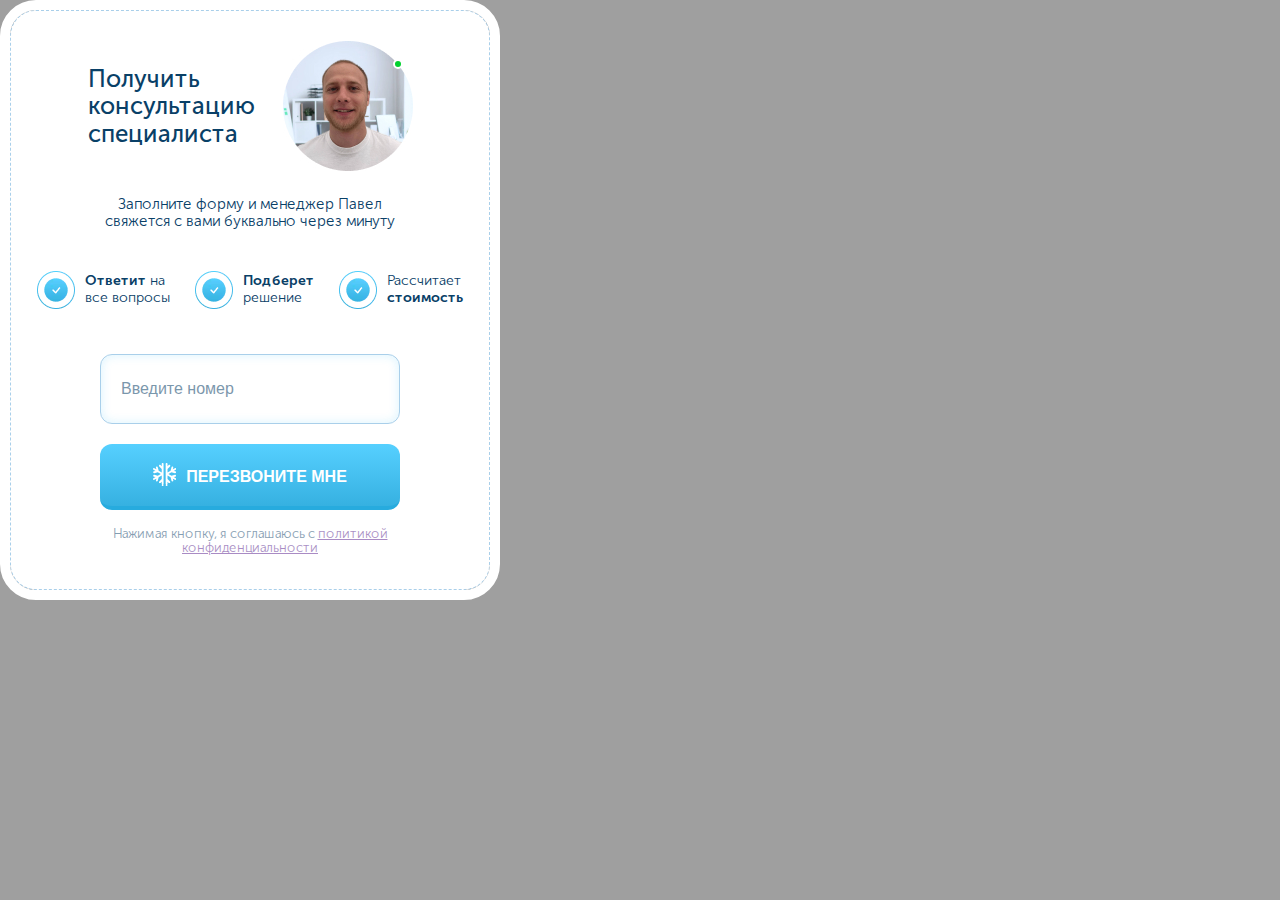
<file: index.html>
<!DOCTYPE html>
<html lang="en">
  <head>
    <meta charset="UTF-8" />
    <meta name="viewport" content="width=device-width, initial-scale=1.0" />
    <title>Синтел</title>
    <link rel="stylesheet" href="css/norm.css" />
    <link rel="stylesheet" href="css/style-min.css" />
  </head>
  <body>
    <!-- Форма получить консультацию -->
    <form action="" class="get-consultation-form">
      <div class="get-consultation-form__header">
        <div class="get-consultation-form__header-text">
          Получить консультацию специалиста
        </div>
        <div class="get-consultation-form__header-img"></div>
      </div>
      <div class="get-consultation-form__description">
        Заполните форму и менеджер Павел свяжется с вами буквально через минуту
      </div>
      <div class="get-consultation-form__will-do">
        <div class="will-do-point">
          <div class="will-do-point__img"></div>
          <div class="will-do-point__text">
            <strong>Ответит</strong> на <br />все вопросы
          </div>
        </div>
        <div class="will-do-point">
          <div class="will-do-point__img"></div>
          <div class="will-do-point__text">
            <strong>Подберет</strong> <br />
            решение
          </div>
        </div>
        <div class="will-do-point">
          <div class="will-do-point__img"></div>
          <div class="will-do-point__text">
            Рассчитает <br />
            <strong>стоимость</strong>
          </div>
        </div>
      </div>
      <input
        class="input-tel get-consultation-form__input-tel"
        type="tel"
        pattern="\+7\-[0-9]{3}\-[0-9]{3}\-[0-9]{2}\-[0-9]{2}"
        placeholder="Введите номер"
        required
      />
      <button class="blue-button get-consultation-form__blue-button">
        <div class="blue-button__ico"></div>
        <div class="blue-button__text">ПЕРЕЗВОНИТЕ МНЕ</div>
      </button>

      <div class="get-consultation-form__footer">
        Нажимая кнопку, я соглашаюсь с
        <a href="">политикой конфиденциальности</a>
      </div>
    </form>
  </body>
</html>
</file>
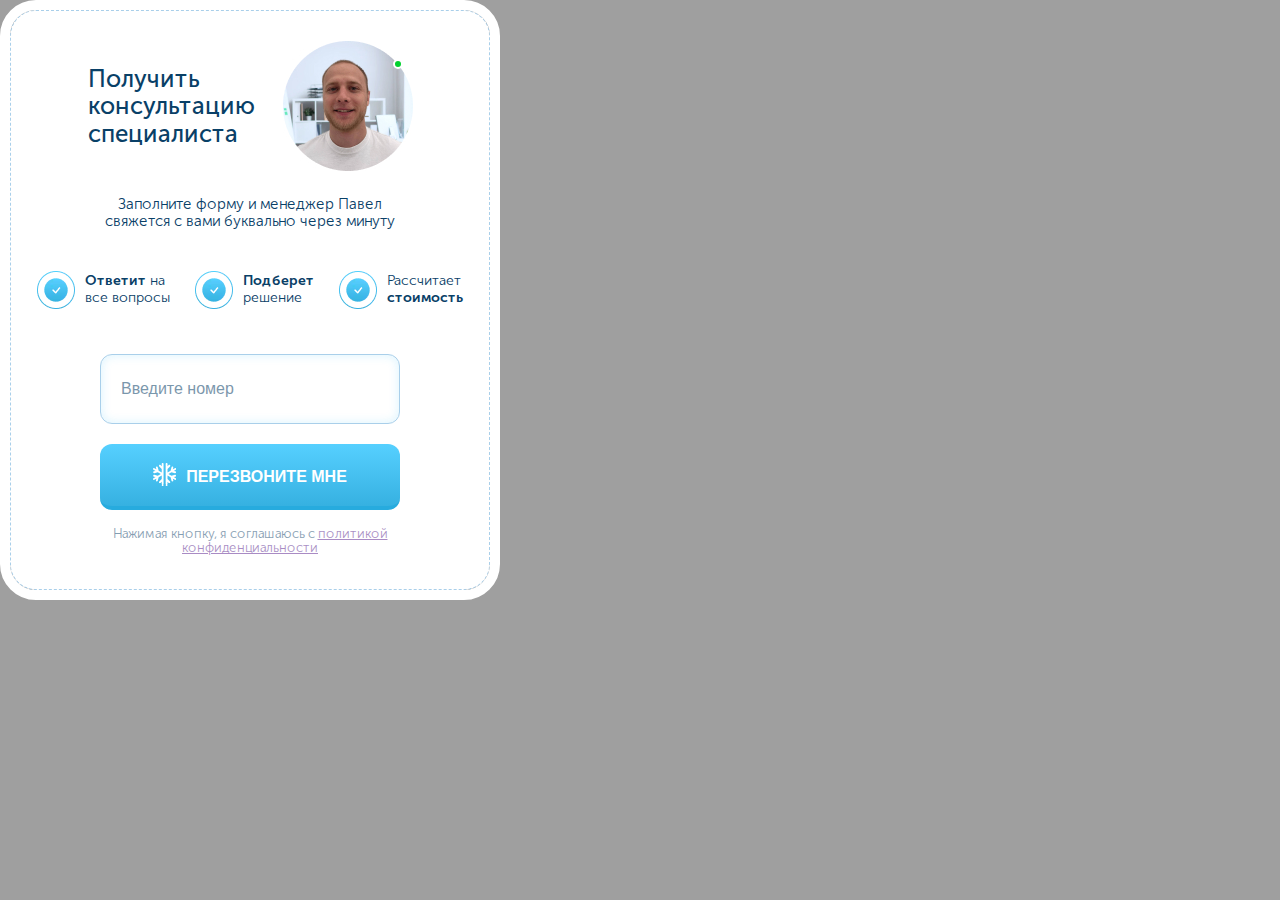
<file: components.html>
<!DOCTYPE html>
<html lang="en">
  <head>
    <meta charset="UTF-8" />
    <meta name="viewport" content="width=device-width, initial-scale=1.0" />
    <title>Компоненты</title>
    <link rel="stylesheet" href="css/norm.css" />
    <link rel="stylesheet" href="css/style-min.css" />
  </head>
  <body>
    <!-- Основная кнопка  -->
    <!-- <button class="blue-button">
      <div class="blue-button__ico"></div>
      <div class="blue-button__text">ВАШ ОБЪЕКТ</div>
    </button> -->

    <!-- Поле ввода -->
    <!-- <input
      class="input-tel"
      type="tel"
      pattern="\+7\-[0-9]{3}\-[0-9]{3}\-[0-9]{2}\-[0-9]{2}"
      placeholder="Введите номер"
      required
    /> -->

    <!-- Пункт описания работы -->
    <!-- <div class="will-do-point">
      <div class="will-do-point__img"></div>
      <div class="will-do-point__text">
        <strong>Ответит</strong> на <br />все вопросы
      </div>
    </div> -->

    <!-- Форма получить консультацию -->
    <form action="" class="get-consultation-form">
      <div class="get-consultation-form__header">
        <div class="get-consultation-form__header-text">
          Получить консультацию специалиста
        </div>
        <div class="get-consultation-form__header-img"></div>
      </div>
      <div class="get-consultation-form__description">
        Заполните форму и менеджер Павел свяжется с вами буквально через минуту
      </div>
      <div class="get-consultation-form__will-do">
        <div class="will-do-point">
          <div class="will-do-point__img"></div>
          <div class="will-do-point__text">
            <strong>Ответит</strong> на <br />все вопросы
          </div>
        </div>
        <div class="will-do-point">
          <div class="will-do-point__img"></div>
          <div class="will-do-point__text">
            <strong>Подберет</strong> <br />
            решение
          </div>
        </div>
        <div class="will-do-point">
          <div class="will-do-point__img"></div>
          <div class="will-do-point__text">
            Рассчитает <br />
            <strong>стоимость</strong>
          </div>
        </div>
      </div>
      <input
        class="input-tel get-consultation-form__input-tel"
        type="tel"
        pattern="\+7\-[0-9]{3}\-[0-9]{3}\-[0-9]{2}\-[0-9]{2}"
        placeholder="Введите номер"
        required
      />
      <button class="blue-button get-consultation-form__blue-button">
        <div class="blue-button__ico"></div>
        <div class="blue-button__text">ПЕРЕЗВОНИТЕ МНЕ</div>
      </button>

      <div class="get-consultation-form__footer">
        Нажимая кнопку, я соглашаюсь с
        <a href="">политикой конфиденциальности</a>
      </div>
    </form>
  </body>
</html>
</file>
<file: css/norm.css>
/* Document
 * ========================================================================== */

/**
 * 1. Correct the line height in all browsers.
 * 2. Prevent adjustments of font size after orientation changes in iOS.
 */

:where(html) {
  line-height: 1.15; /* 1 */
  -webkit-text-size-adjust: 100%; /* 2 */
  text-size-adjust: 100%; /* 2 */
}

/* Sections
   * ========================================================================== */

/**
   * Correct the font size and margin on `h1` elements within `section` and
   * `article` contexts in Chrome, Edge, Firefox, and Safari.
   */

:where(h1) {
  font-size: 2em;
  margin-block-end: 0.67em;
  margin-block-start: 0.67em;
}

/* Grouping content
   * ========================================================================== */

/**
   * Remove the margin on nested lists in Chrome, Edge, and Safari.
   */

:where(dl, ol, ul) :where(dl, ol, ul) {
  margin-block-end: 0;
  margin-block-start: 0;
}

/**
   * 1. Add the correct box sizing in Firefox.
   * 2. Correct the inheritance of border color in Firefox.
   */

:where(hr) {
  box-sizing: content-box; /* 1 */
  color: inherit; /* 2 */
  height: 0; /* 1 */
}

/* Text-level semantics
   * ========================================================================== */

/**
   * Add the correct text decoration in Safari.
   */

:where(abbr[title]) {
  text-decoration: underline;
  text-decoration: underline dotted;
}

/**
   * Add the correct font weight in Chrome, Edge, and Safari.
   */

:where(b, strong) {
  font-weight: bolder;
}

/**
   * 1. Correct the inheritance and scaling of font size in all browsers.
   * 2. Correct the odd `em` font sizing in all browsers.
   */

:where(code, kbd, pre, samp) {
  font-family: monospace, monospace; /* 1 */
  font-size: 1em; /* 2 */
}

/**
   * Add the correct font size in all browsers.
   */

:where(small) {
  font-size: 80%;
}

/* Tabular data
   * ========================================================================== */

/**
   * 1. Correct table border color in Chrome, Edge, and Safari.
   * 2. Remove text indentation from table contents in Chrome, Edge, and Safari.
   */

:where(table) {
  border-color: currentColor; /* 1 */
  text-indent: 0; /* 2 */
}

/* Forms
   * ========================================================================== */

/**
   * Remove the margin on controls in Safari.
   */

:where(button, input, select) {
  margin: 0;
}

/**
   * Remove the inheritance of text transform in Firefox.
   */

:where(button) {
  text-transform: none;
}

/**
   * Correct the inability to style buttons in iOS and Safari.
   */

:where(
    button,
    input:is([type="button" i], [type="reset" i], [type="submit" i])
  ) {
  -webkit-appearance: button;
}

/**
   * Add the correct vertical alignment in Chrome, Edge, and Firefox.
   */

:where(progress) {
  vertical-align: baseline;
}

/**
   * Remove the inheritance of text transform in Firefox.
   */

:where(select) {
  text-transform: none;
}

/**
   * Remove the margin in Firefox and Safari.
   */

:where(textarea) {
  margin: 0;
}

/**
   * 1. Correct the odd appearance in Chrome, Edge, and Safari.
   * 2. Correct the outline style in Safari.
   */

:where(input[type="search" i]) {
  -webkit-appearance: textfield; /* 1 */
  outline-offset: -2px; /* 2 */
}

/**
   * Correct the cursor style of increment and decrement buttons in Safari.
   */

::-webkit-inner-spin-button,
::-webkit-outer-spin-button {
  height: auto;
}

/**
   * Correct the text style of placeholders in Chrome, Edge, and Safari.
   */

::-webkit-input-placeholder {
  color: inherit;
  opacity: 0.54;
}

/**
   * Remove the inner padding in Chrome, Edge, and Safari on macOS.
   */

::-webkit-search-decoration {
  -webkit-appearance: none;
}

/**
   * 1. Correct the inability to style upload buttons in iOS and Safari.
   * 2. Change font properties to `inherit` in Safari.
   */

::-webkit-file-upload-button {
  -webkit-appearance: button; /* 1 */
  font: inherit; /* 2 */
}

/**
   * Remove the inner border and padding of focus outlines in Firefox.
   */

:where(
    button,
    input:is(
        [type="button" i],
        [type="color" i],
        [type="reset" i],
        [type="submit" i]
      )
  )::-moz-focus-inner {
  border-style: none;
  padding: 0;
}

/**
   * Restore the focus outline styles unset by the previous rule in Firefox.
   */

:where(
    button,
    input:is(
        [type="button" i],
        [type="color" i],
        [type="reset" i],
        [type="submit" i]
      )
  )::-moz-focusring {
  outline: 1px dotted ButtonText;
}

/**
   * Remove the additional :invalid styles in Firefox.
   */

:where(:-moz-ui-invalid) {
  box-shadow: none;
}

/* Interactive
   * ========================================================================== */

/*
   * Add the correct styles in Safari.
   */

:where(dialog) {
  background-color: white;
  border: solid;
  color: black;
  height: -moz-fit-content;
  height: fit-content;
  left: 0;
  margin: auto;
  padding: 1em;
  position: absolute;
  right: 0;
  width: -moz-fit-content;
  width: fit-content;
}

:where(dialog:not([open])) {
  display: none;
}

/*
   * Add the correct display in all browsers.
   */

:where(summary) {
  display: list-item;
}
</file>
<file: css/style-min.css>
@font-face{font-family:"Museo Sans Cyrl";font-style:normal;font-weight:300;src:url("/fonts/woff2/MuseoSansCyrl300.woff2") format("woff2"),url("/fonts/woff/MuseoSansCyrl300.woff") format("woff"),url "/fonts/ttf/MuseoSansCyrl300.ttf" format("ttf"),url "/fonts/eot/MuseoSansCyrl300.eot" format("eot");font-display:swap}@font-face{font-family:"Museo Sans Cyrl";font-style:normal;font-weight:500;src:local("MuseoSansCyrl500"),url("../fonts/woff2/MuseoSansCyrl500.woff2") format("woff2"),url("../fonts/woff/MuseoSansCyrl500.woff") format("woff"),url("../fonts/ttf/MuseoSansCyrl500.ttf") format("ttf"),url("../fonts/eot/MuseoSansCyrl500.eot") format("eot");font-display:swap}@font-face{font-family:"Museo Sans Cyrl";font-style:normal;font-weight:700;src:local("MuseoSansCyrl700"),url("../fonts/woff2/MuseoSansCyrl700.woff2") format("woff2"),url("../fonts/woff/MuseoSansCyrl700.woff") format("woff"),url("../fonts/ttf/MuseoSansCyrl700.ttf") format("ttf"),url("../fonts/eot/MuseoSansCyrl700.eot") format("eot");font-display:swap}@font-face{font-family:"Museo Sans Cyrl";font-style:normal;font-weight:900;src:local("MuseoSansCyrl900"),url("../fonts/woff2/MuseoSansCyrl900.woff2") format("woff2"),url("../fonts/woff/MuseoSansCyrl900.woff") format("woff"),url("../fonts/ttf/MuseoSansCyrl900.ttf") format("ttf"),url("../fonts/eot/MuseoSansCyrl900.eot") format("eot");font-display:swap}html{box-sizing:border-box}*,::after,::before{box-sizing:inherit}body{margin:0;font-family:"Museo Sans Cyrl",sans-serif;font-size:42px;background-color:rgba(73,73,73,.527)}a{text-decoration:none}img{max-width:100%}button{padding:0}.blue-button{background:linear-gradient(#56d0ff 0%, #36b1e1 100%);border:none;border-radius:12px;border-bottom:4px solid #27abde;min-width:220px;display:flex;justify-content:center;align-items:center;cursor:pointer}.blue-button__text{color:#fff;font-size:16px;font-weight:600;margin:24px 0 20px}.blue-button__ico{width:23px;height:23px;margin-right:10px;background-image:url(../img/snowflake.svg)}.input-tel{border-radius:12px;border:1px solid #a9cfea;background:#fff;box-shadow:0px 0px 10px 1px rgba(41,190,249,.15) inset;height:70px;width:300px;padding-left:20px;color:#094067;font-size:16px;font-weight:300}.will-do-point{display:flex;height:38px;background-color:#fff;align-items:center}.will-do-point__img{height:38px;width:38px;background-image:url(../img/pin.webp);margin-right:10px}.will-do-point__text{color:#094067;font-size:14px;font-weight:300}.will-do-point__text strong{font-weight:600}.get-consultation-form{display:flex;flex-direction:column;align-items:center;max-width:480px;min-width:350px;min-height:580px;margin:10px;border-radius:26px;border:1px dashed #a9cfea;outline:10px #fff solid;background-color:#fff}.get-consultation-form__header{display:flex;justify-content:center;padding-top:30px}.get-consultation-form__header-text{color:#094067;font-size:24px;font-weight:400;max-width:175px;margin-right:20px;align-self:center}.get-consultation-form__header-img{width:130px;height:130px;background-image:url(../img/pasha.webp)}.get-consultation-form__header-img::after{position:relative;display:inline-block;top:-10px;left:110px;content:"";width:10px;height:10px;background:#00d02e;border-radius:100%;border:2px #fff solid}.get-consultation-form__description{width:320px;color:#094067;text-align:center;font-size:15px;font-weight:300;padding-top:25px;margin-bottom:40px}.get-consultation-form__will-do{display:flex;flex-wrap:wrap;justify-content:center;gap:25px;margin-bottom:45px}.get-consultation-form__input-tel{margin-bottom:20px}.get-consultation-form__blue-button{width:300px}.get-consultation-form__footer{padding-top:17px;max-width:360px;opacity:.5;color:#094067;font-size:13px;font-weight:300;text-align:center;margin-bottom:20px}.get-consultation-form__footer a{text-decoration-line:underline}
</file>
